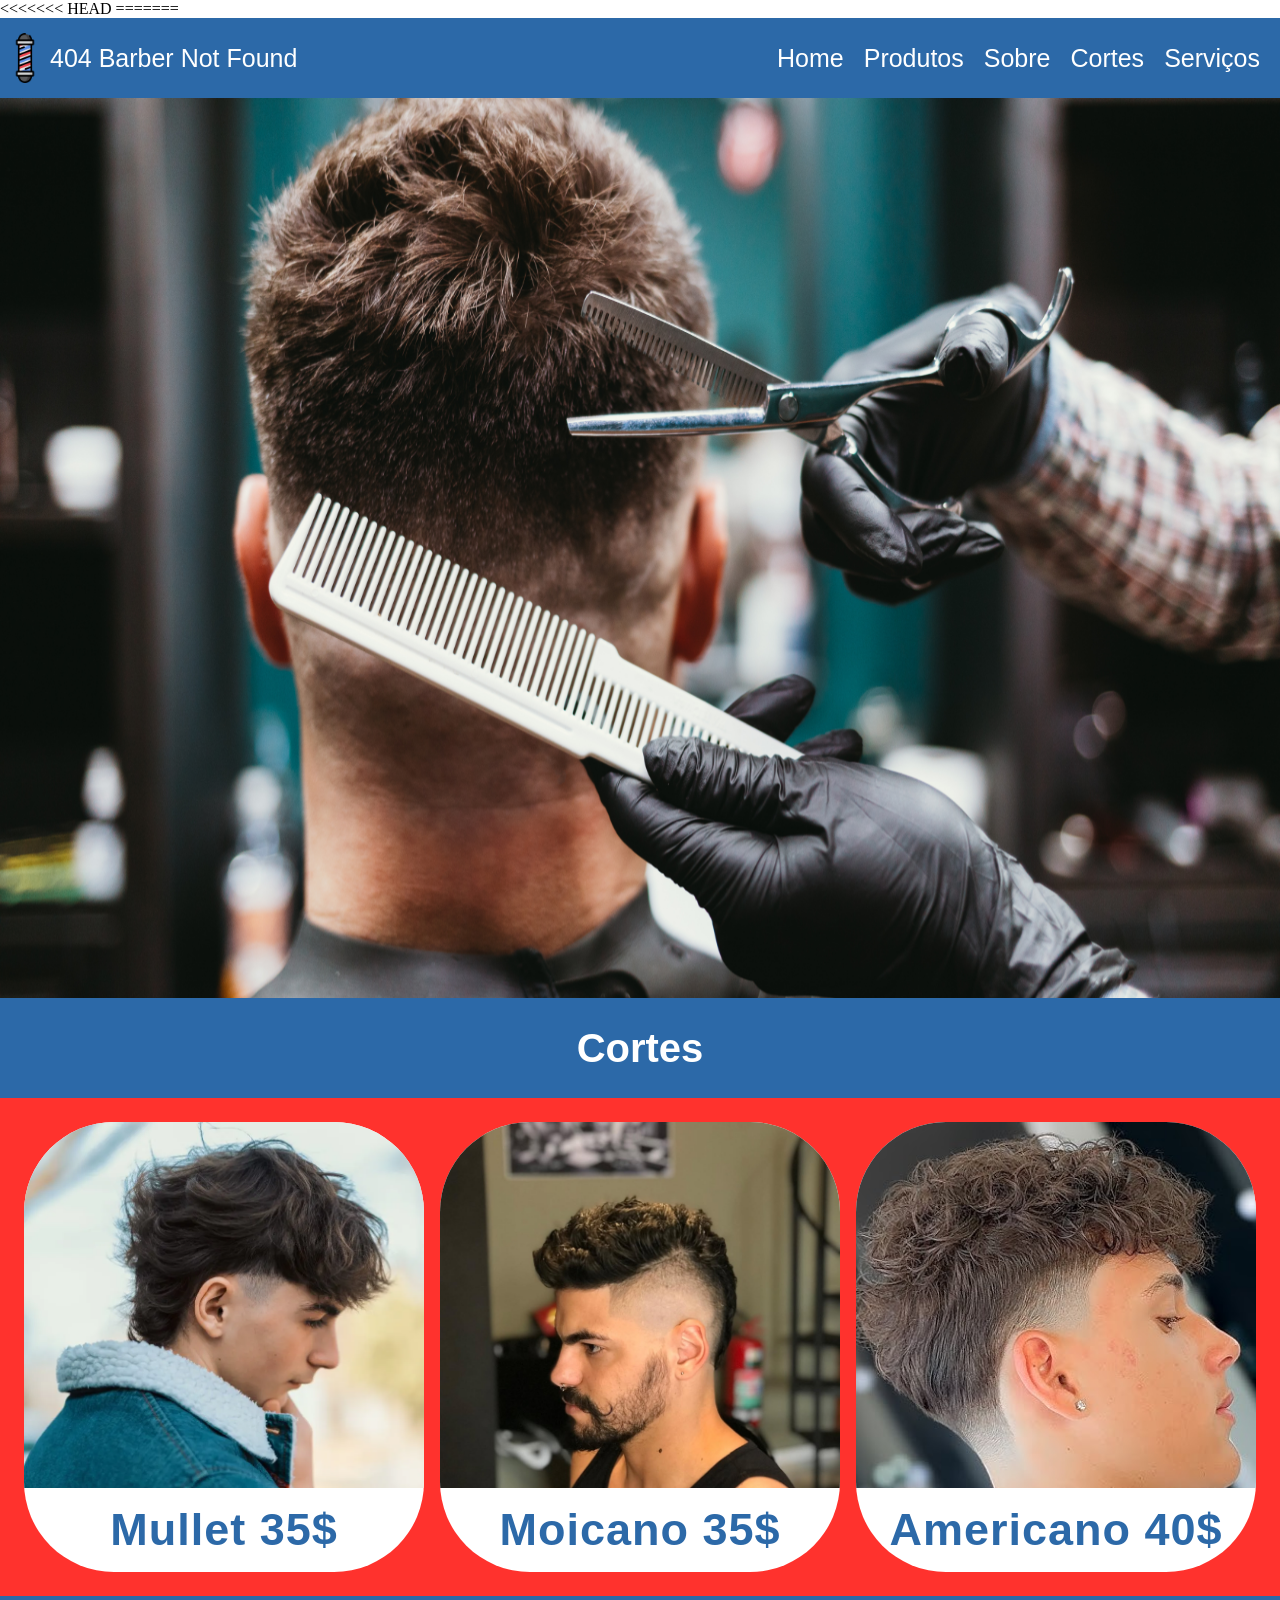
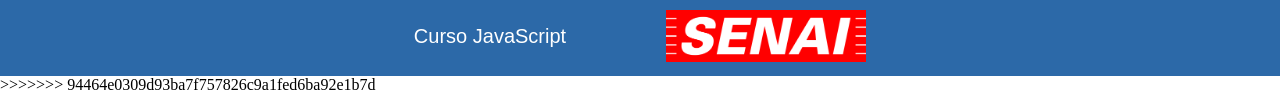
<file: cortes.html>
<<<<<<< HEAD
<!DOCTYPE html>
<html lang="pt-br">
<head>
    <meta charset="UTF-8">
    <meta name="viewport" content="width=device-width, initial-scale=1.0">
    <title>Document</title>
</head>
<body>
    
</body>
</html>
=======
<!doctype html>
<html lang="pt-br">
  <head>
    <meta charset="UTF-8" />
    <meta name="viewport" content="width=device-width, initial-scale=1.0" />
    <title>Barbearia Moderna</title>
    <link rel="stylesheet" href="./cortes.css" />
  </head>

  <body>
    <header class="cabecalho">
      <div class="logo">
        <img src="Imagens/icone_barbearia.png" width="50px" />
        <a class="animacao-de-palavra">404 Barber Not Found</a>
      </div>

      <nav class="menu">
        <a href="index.html"class="animacao-de-palavra">Home</a>
        <a href="./produtos.html"class="animacao-de-palavra">Produtos</a>
        <a href="./sobre.html" class="animacao-de-palavra" id="sobre">Sobre</a>
        <a href=".Cortes.html"class="animacao-de-palavra">Cortes</a>
        <a href="./serviçoes.html" class="animacao-de-palavra">Serviços</a>
      </nav>
    </header>

    <div id="container">
      <img src="./Imagens/Corte-de-cabelo-masculino-na-tesoura.png" id="banner" />
    </div>

    <div id="blog">
      <h1 class="animacao-de-palavra">Cortes</h1>
    </div>

    <div class="grid">
      <div class="card">
        <div class="card-img">
          <img
            src="./Imagens/AdobeStock_624378270.webp"
            alt="Corte Mullet"
          />
        </div>
        <div class="card-body">
          <h3 class="card-title">Mullet 35$</h3>
        </div>
      </div>

      <div class="card">
        <div class="card-img">
          <img id="moicano"
            src="./Imagens/corte-moicano-masculino-imagem-barbearia-do-giovane.jpg"
            alt="Corte Moicano"
          />
        </div>
        <div class="card-body">
          <h3 class="card-title">Moicano 35$</h3>
        </div>
      </div>

      <div class="card">
        <div class="card-img">
          <img src="./Imagens/hq720.jpg" alt="Corte Americano" />
        </div>
        <div class="card-body">
          <h3 class="card-title">Americano 40$</h3>
        </div>
      </div>
    </div>

    <div id="end">
      <p>Curso JavaScript</p>
      <img
        src="./Imagens/SENAI_São_Paulo_logo.png"
        alt="logoSenai"
        width="200px"
      />
    </div>

    <script src="script.js"></script>
  </body>
</html>
>>>>>>> 94464e0309d93ba7f757826c9a1fed6ba92e1b7d
</file>
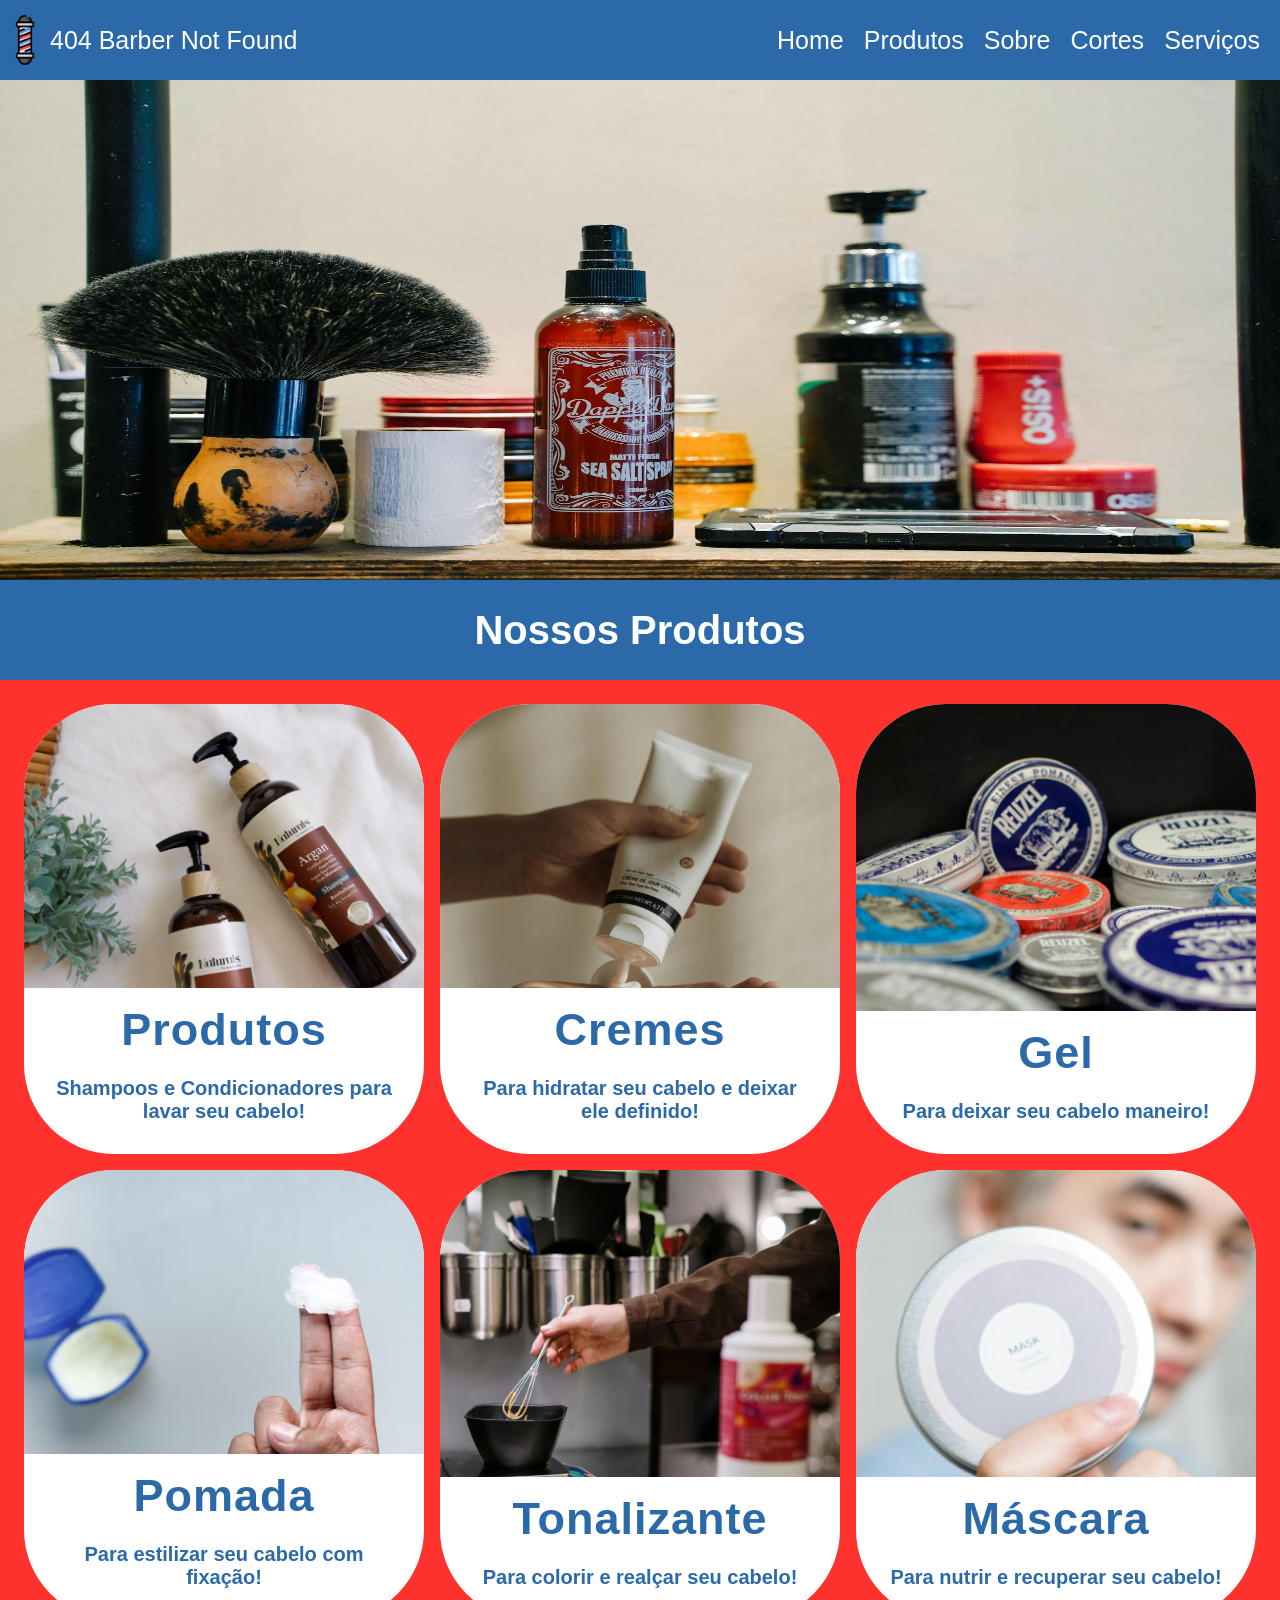
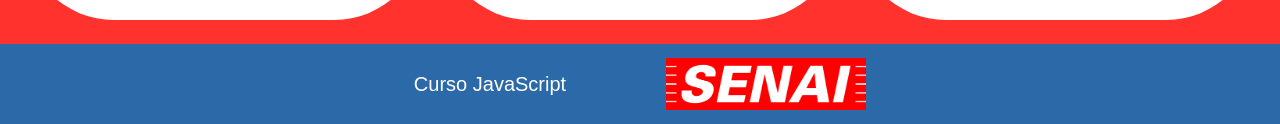
<file: produtos.html>
<!doctype html>
<html lang="pt-br">
  <head>
    <meta charset="UTF-8" />
    <meta name="viewport" content="width=device-width, initial-scale=1.0" />
    <title>Barbearia Moderna</title>
    <link rel="stylesheet" href="style.css" />
    <link
      rel="shortcut icon"
      href="Imagens/icone_barbearia.png"
      type="image/x-icon"
    />
  </head>

  <body>
    <header class="cabecalho">
      <div class="logo">
        <img src="Imagens/icone_barbearia.png" width="50px" />
        <a class="animacao-de-palavra">404 Barber Not Found</a>
      </div>

      <nav class="menu">
        <a href="index.html" class="animacao-de-palavra">Home</a>
        <a href="produtos.html" class="animacao-de-palavra">Produtos</a>
        <a href="sobre.html" class="animacao-de-palavra" id="sobre">Sobre</a>
        <a href="cortes.html" class="animacao-de-palavra">Cortes</a>
        <a href="serviços.html" class="animacao-de-palavra">Serviços</a> 
      </nav>
    </header>

    <div id="container-produtos">
      <img src="Imagens/fundo-produtos.jpg" id="foto-produtos" />
    </div>

    <div id="blog">
      <h1 class="animacao-de-palavra">Nossos Produtos</h1>
    </div>

    <div class="grid">
      <div class="card">
        <div class="card-img">
          <img
            src="Imagens/shampoo-e-condicionador.jpg"
            alt="shampoo-e-condicionador"
          />
        </div>
        <div class="card-body">
          <h3 class="card-title">Produtos</h3>
          <p class="card-text">
            <strong>Shampoos e Condicionadores para lavar seu cabelo!</strong>
          </p>
        </div>
      </div>

      <div class="card">
        <div class="card-img">
          <img src="Imagens/cremes.jpg" alt="cremes" />
        </div>
        <div class="card-body">
          <h3 class="card-title">Cremes</h3>
          <p class="card-text">
            <strong>Para hidratar seu cabelo e deixar ele definido!</strong>
          </p>
        </div>
      </div>

      <div class="card">
        <div class="card-img">
          <img src="Imagens/gel.jpg" alt="Gel" />
        </div>
        <div class="card-body">
          <h3 class="card-title">Gel</h3>
          <p class="card-text">
            <strong>Para deixar seu cabelo maneiro!</strong>
          </p>
        </div>
      </div>

      <div class="card">
        <div class="card-img">
          <img src="Imagens/pomada.jpg" alt="pomada" />
        </div>
        <div class="card-body">
          <h3 class="card-title">Pomada</h3>
          <p class="card-text">
            <strong>Para estilizar seu cabelo com fixação!</strong>
          </p>
        </div>
      </div>

      <div class="card">
        <div class="card-img">
          <img src="Imagens/tonalizante.jpg" alt="tonalizante" />
        </div>
        <div class="card-body">
          <h3 class="card-title">Tonalizante</h3>
          <p class="card-text">
            <strong>Para colorir e realçar seu cabelo!</strong>
          </p>
        </div>
      </div>

      <div class="card">
        <div class="card-img">
          <img src="Imagens/mascara.jpg" alt="mascara" />
        </div>

        <div class="card-body">
          <h3 class="card-title">Máscara</h3>
          <p class="card-text">
            <strong>Para nutrir e recuperar seu cabelo!</strong>
          </p>
        </div>
      </div>
    </div>

    <div id="end">
      <p>Curso JavaScript</p>
      <img
        src="./Imagens/SENAI_São_Paulo_logo.png"
        alt="logoSenai"
        width="200px"
      />
    </div>

    <script src="script.js"></script>
  </body>
</html>
</file>
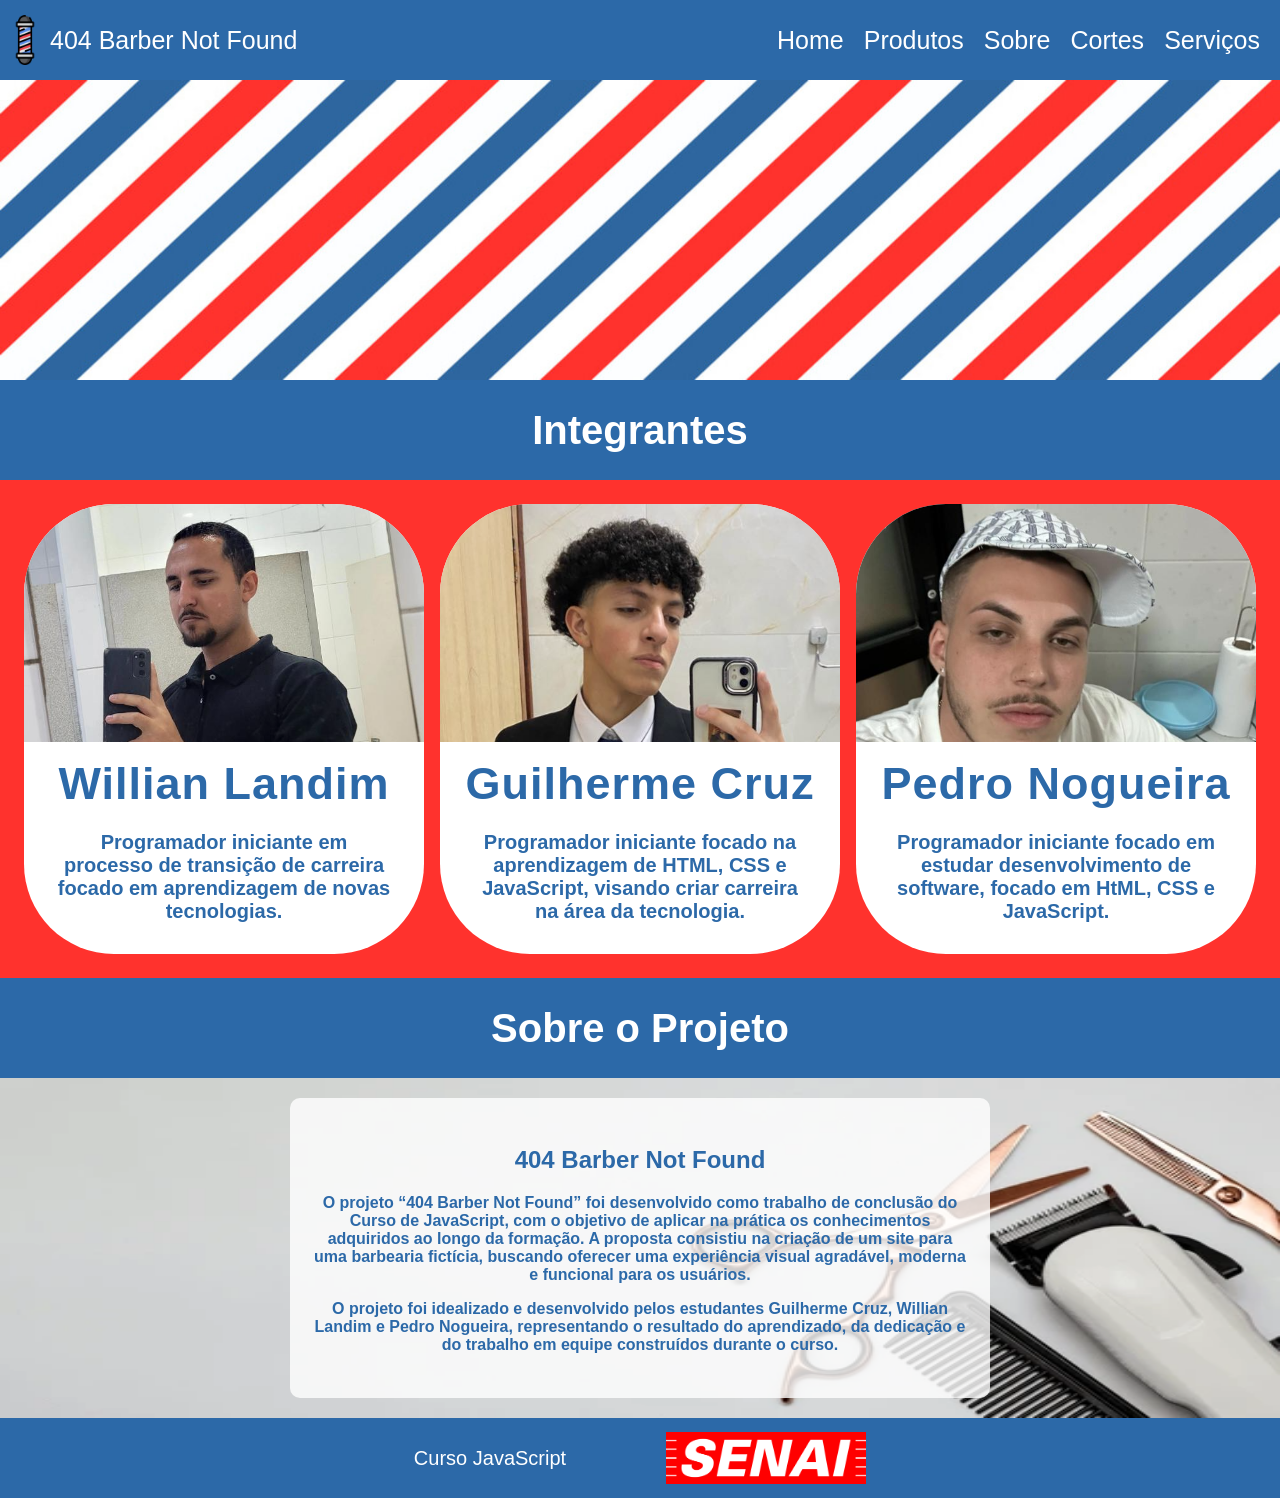
<file: sobre.html>
<!DOCTYPE html>
<html lang="pt-br">

<head>
    <meta charset="UTF-8">
    <meta name="viewport" content="width=device-width, initial-scale=1.0">
    <title>Barbearia Moderna</title>
    <link rel="stylesheet" href="style.css">
    <link rel="shortcut icon" href="Imagens/icone_barbearia.png" type="image/x-icon">
</head>

<body>

    <header class="cabecalho">

        <div class="logo">
            <img src="Imagens/icone_barbearia.png" width="50px">
            <a class="animacao-de-palavra">404 Barber Not Found</a>
        </div>

        <nav class="menu">
            <a href="index.html" class="animacao-de-palavra">Home</a>
            <a href="./produtos.html" class="animacao-de-palavra">Produtos</a>
            <a href="./sobre.html" class="animacao-de-palavra" id="sobre">Sobre</a>
            <a href="cortes.html" class="animacao-de-palavra">Cortes</a>
            <a href="serviços.html" class="animacao-de-palavra">Serviços</a>
        </nav>
    </header>

    <div id="container">
        <img src="Imagens/cores_barbearia.jpg" id="fotoCores">
    </div>

    <div id="blog">
        <h1 class="animacao-de-palavra">Integrantes</h1>
    </div>

    <div class="grid">
        <div class="card">
            <div class="card-img">
                <a href="https://github.com/Willianlandim98" target="_blank">
                    <img src="./Imagens/willian.png" alt="willian">
                </a>
            </div>
            <div class="card-body">
                <h3 class="card-title">Willian Landim</h3>
                <p class="card-text"><strong>Programador iniciante em processo de transição de carreira focado em aprendizagem de novas tecnologias.</strong></p>
            </div>
        </div>

        <div class="card">
            <div class="card-img">
                <a href="https://github.com/GuilhermeCruzzz790" target="_blank">
                <img src="./Imagens/guilherme.png" alt="guilherme">
                </a>
            </div>
            <div class="card-body">
                <h3 class="card-title">Guilherme Cruz</h3>
                <p class="card-text"><strong>Programador iniciante focado na aprendizagem de HTML, CSS e JavaScript, visando criar carreira na área da tecnologia.</strong></p>
            </div>
        </div>

        <div class="card">
            <div class="card-img">
                <a href="https://github.com/PedroNog0" target="_blank">
                <img src="./Imagens/pedro.png" alt="pedro">
                </a>
            </div>
            <div class="card-body">
                <h3 class="card-title">Pedro Nogueira</h3>
                <p class="card-text"><strong>Programador iniciante focado em estudar desenvolvimento de software, focado em HtML, CSS e JavaScript.</strong></p>
            </div>
        </div>
    </div>

    <div id="contato">
        <h1 class="animacao-de-palavra">Sobre o Projeto</h1>
    </div>


    <section>

        <form id="form-sobre">

            <div>
                
                <h1 id="titulo-sobre">404 Barber Not Found</h1>
                
                <p class="texto-sobre"><strong>
                O projeto “404 Barber Not Found” foi desenvolvido como trabalho de conclusão do Curso de JavaScript, com o objetivo de aplicar na prática os conhecimentos adquiridos ao longo da formação. A proposta consistiu na criação de um site para uma barbearia fictícia, buscando oferecer uma experiência visual agradável, moderna e funcional para os usuários.
                </strong></p>
                
                <p class="texto-sobre"><strong>
                O projeto foi idealizado e desenvolvido pelos estudantes Guilherme Cruz, Willian Landim e Pedro Nogueira, representando o resultado do aprendizado, da dedicação e do trabalho em equipe construídos durante o curso.
                </strong></p>

            </div>

        </form>

    </section>

      <div id="end">
        <p>Curso JavaScript</p>
        <img src="./Imagens/SENAI_São_Paulo_logo.png" alt="logoSenai" width="200px">
       </div>


</body>

</html>
</file>
<file: cortes.css>
section {
    background-image: url(./Imagens/fundo.jpg);
    background-size: 100% 100%;
    background-repeat: no-repeat;
    padding: 20px;
}

.animacao-de-palavra:hover {
    color: rgb(255, 50, 45);
}

.cabecalho {
    display: flex;
    justify-content: space-between;
    align-items: center;
    background-color: rgb(44, 105, 168);
    height: 80px;
    font-size: 25px;
    font-family: "Poppins", sans-serif;
    padding: 0 20px 0 0;
}

.menu {
    display: flex;
    gap: 20px;
}

nav a {
    color: white;
    text-decoration: none;
}

#banner {
    display: block;
    text-align: center;
    width: 100%;
    height: 100%;
}

#blog {
    display: flex;
    justify-content: center;
    align-items: center;
    width: 100%;
    height: 100px;
    background-color: rgb(44, 105, 168);
    font-family: "Poppins", sans-serif;
    font-size: 20px;
    color: rgb(255, 255, 255);
}

* {
    box-sizing: border-box;
    margin: 0;
    padding: 0;
}

.grid {
    display: grid;
    grid-template-columns: repeat(3, 1fr);
    gap: 16px;
    padding: 24px;
    background-color: rgb(255, 50, 45);
}

.card {
    background-color: #ffffff;
    height: 450px;
    border-radius: 90px;
    overflow: hidden;
    display: flex;
    flex-direction: column;
    font-family: "Poppins", sans-serif;
}

.logo {
    display: flex;
    align-items: center;
    color: rgb(255, 255, 255);
}

.card-img {
    width: 100%;
    height: 400px;
    overflow: hidden;
}

.card-img img {
    width: 100%;
    height: 400px;
    object-fit: cover;        
    object-position: center top;  
}

.card-body {
    padding: 16px;
    text-align: center;
    display: flex;
    flex-direction: column;
    gap: 6px;
}

.card-title {
    font-family: "Poppins", sans-serif;
    font-size: 45px;
    font-weight: 700;
    color: rgb(44, 105, 168);
    letter-spacing: 1px;
}

.card-text {
    padding: 15px;
    font-size: 40px;
    color: rgb(44, 105, 168);
}

.card {
    cursor: pointer;
    transition: transform 0.5s ease;
}

.card:hover {
    transform: scale(1.03);
}

#contato {
    display: flex;
    justify-content: center;
    align-items: center;
    width: 100%;
    height: 100px;
    background-color: rgb(44, 105, 168);
    font-family: "Poppins", sans-serif;
    font-size: 20px;
    color: rgb(255, 255, 255);
}

#form {
    width: 700px;
    height: 450px;
    padding: 20px;
    background: rgba(255, 255, 255, 0.8);
    margin: 0 auto;
    display: flex;
    flex-direction: column;
    gap: 10px;
    border-radius: 20px;
    font-family: "Poppins", sans-serif;
}

input {
    width: 100%;
    box-sizing: border-box;
    margin-bottom: 10px;
    padding: 15px;
    border: none;
    box-shadow: 2px 1px 5px 0px;
    border-radius: 20px;
}

button {
    width: 100%;
    box-sizing: border-box;
    padding: 10px;
    background-color: rgb(0, 0, 0);
    color: rgb(255, 255, 255);
    border-radius: 20px;
    margin-top: 10px;
    cursor: pointer;
    border: none;
    font-family: "Poppins", sans-serif;
}

button:hover {
    background-color: rgb(44, 105, 168);
}

#end {
    display: flex;
    justify-content: center;
    align-items: center;
    height: 80px;
    background-color: rgb(44, 105, 168);
    font-family: "Poppins", sans-serif;
    font-size: 20px;
    color: #ffffff;
    gap: 100px;
}

#form-sobre {
    width: 700px;
    height: 300px;
    padding: 20px;
    background: rgba(255, 255, 255, 0.8);
    margin: 0 auto;
    display: flex;
    align-items: center;
    gap: 10px;
    border-radius: 10px;
    font-family: "Poppins", sans-serif;
}

#titulo-sobre {
    display: flex;
    justify-content: center;
    align-items: center;
    padding: 20px;
    text-align: center;
    color:  rgb(44, 105, 168);
}

.texto-sobre {
    display: flex;
    justify-content: center;
    text-align: center;
    align-items: center;
    color:  rgb(44, 105, 168);
    margin: 0 auto 16px;
}
</file>
<file: style.css>
section {
    background-image: url(./Imagens/fundo.jpg);
    background-size: 100% 100%;
    background-repeat: no-repeat;
    padding: 20px;
}

.animacao-de-palavra:hover {
    color: rgb(255, 50, 45);
}

.cabecalho {
    display: flex;
    justify-content: space-between;
    align-items: center;
    background-color: rgb(44, 105, 168);
    height: 80px;
    font-size: 25px;
    font-family: "Poppins", sans-serif;
    padding: 0 20px 0 0;
}

.menu {
    display: flex;
    gap: 20px;
}

nav a {
    color: white;
    text-decoration: none;
}

#fotoCores {
    display: block;
    text-align: center;
    width: 100%;
    height: 300px;
}

#foto-produtos {
    display: block;
    text-align: center;
    width: 100%;
    height: 500px;
}

#blog {
    display: flex;
    justify-content: center;
    align-items: center;
    width: 100%;
    height: 100px;
    background-color: rgb(44, 105, 168);
    font-family: "Poppins", sans-serif;
    font-size: 20px;
    color: rgb(255, 255, 255);
}

* {
    box-sizing: border-box;
    margin: 0;
    padding: 0;
}

.grid {
    display: grid;
    grid-template-columns: repeat(3, 1fr);
    gap: 16px;
    padding: 24px;
    background-color: rgb(255, 50, 45);
}

.card {
    background-color: #ffffff;
    height: 450px;
    border-radius: 90px;
    overflow: hidden;
    display: flex;
    flex-direction: column;
    font-family: "Poppins", sans-serif;
}

.logo {
    display: flex;
    align-items: center;
    color: rgb(255, 255, 255);
}

.card-img {
    width: 100%;
    height: 400px;
    overflow: hidden;
}

.card-img img {
    width: 100%;
    height: 400px;
    object-fit: cover;        
    object-position: center top;  
}

.card-body {
    padding: 16px;
    text-align: center;
    display: flex;
    flex-direction: column;
    gap: 6px;
}

.card-title {
    font-family: "Poppins", sans-serif;
    font-size: 45px;
    font-weight: 700;
    color: rgb(44, 105, 168);
    letter-spacing: 1px;
}

.card-text {
    padding: 15px;
    font-size: 20px;
    color: rgb(44, 105, 168);
}

.card {
    cursor: pointer;
    transition: transform 0.5s ease;
}

.card:hover {
    transform: scale(1.03);
}

#contato {
    display: flex;
    justify-content: center;
    align-items: center;
    width: 100%;
    height: 100px;
    background-color: rgb(44, 105, 168);
    font-family: "Poppins", sans-serif;
    font-size: 20px;
    color: rgb(255, 255, 255);
}

#form {
    width: 700px;
    height: 450px;
    padding: 20px;
    background: rgba(255, 255, 255, 0.8);
    margin: 0 auto;
    display: flex;
    flex-direction: column;
    gap: 10px;
    border-radius: 20px;
    font-family: "Poppins", sans-serif;
}

input {
    width: 100%;
    box-sizing: border-box;
    margin-bottom: 10px;
    padding: 15px;
    border: none;
    box-shadow: 2px 1px 5px 0px;
    border-radius: 20px;
}

button {
    width: 100%;
    box-sizing: border-box;
    padding: 10px;
    background-color: rgb(0, 0, 0);
    color: rgb(255, 255, 255);
    border-radius: 20px;
    margin-top: 10px;
    cursor: pointer;
    border: none;
    font-family: "Poppins", sans-serif;
}

button:hover {
    background-color: rgb(44, 105, 168);
}

#end {
    display: flex;
    justify-content: center;
    align-items: center;
    height: 80px;
    background-color: rgb(44, 105, 168);
    font-family: "Poppins", sans-serif;
    font-size: 20px;
    color: #ffffff;
    gap: 100px;
}

#form-sobre {
    width: 700px;
    height: 300px;
    padding: 20px;
    background: rgba(255, 255, 255, 0.8);
    margin: 0 auto;
    display: flex;
    align-items: center;
    gap: 10px;
    border-radius: 10px;
    font-family: "Poppins", sans-serif;
}

#titulo-sobre {
    display: flex;
    justify-content: center;
    align-items: center;
    padding: 20px;
    text-align: center;
    color:  rgb(44, 105, 168);
}

.texto-sobre {
    display: flex;
    justify-content: center;
    text-align: center;
    align-items: center;
    color:  rgb(44, 105, 168);
    margin: 0 auto 16px;
}
</file>
